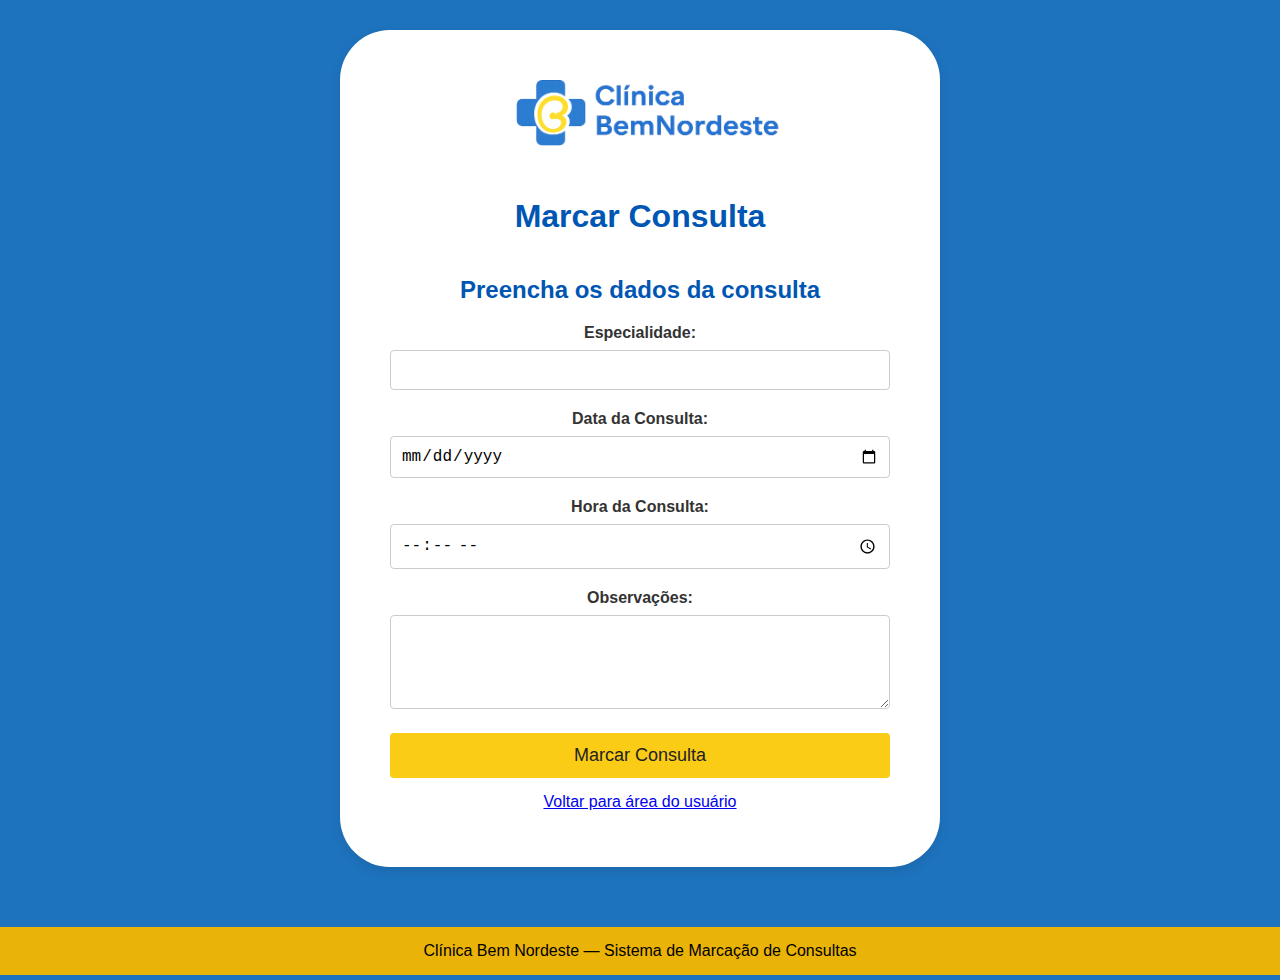
<file: config/form_criar_consulta.html>
<!doctype html> 
<html lang="pt-BR">
<head>
  <meta charset="utf-8">
  <title>Marcar Consulta</title>

  <!-- Importa o arquivo CSS externo responsável pelo estilo da página -->
  <link rel="stylesheet" href="marcar_consulta.css">
</head>
<body>

<!-- Cabeçalho da página contendo a logo e o título -->


<!-- Conteúdo principal da página -->
<main>

    <!-- Container do formulário -->
    <section class="container">

        
    <div class="logo">

        <!-- Imagem da logo da clínica -->
        <img src="logotipo.png" alt="Logo da Clínica Bem Nordeste">

        <!-- Título principal da página -->
        <h1>Marcar Consulta</h1>
    </div>


        <!-- Subtítulo orientando o usuário -->
        <h2>Preencha os dados da consulta</h2>

        <!-- Formulário que envia os dados para o arquivo criar_consulta.php -->
        <form method="post" action="criar_consulta.php">

            <!-- Campo de especialidade com datalist -->
            <div class="form-group">
                <label>Especialidade:</label>

                <!-- Input com lista de opções pré-definidas -->
                <input name="especialidade" list="especialidades" required>
                
                <!-- Lista de especialidades (datalist) -->
                <datalist id="especialidades">
                    <option value="Cardiologia">
                    <option value="Clínico Geral">
                    <option value="Dermatologia">
                    <option value="Endocrinologia">
                    <option value="Gastroenterologia">
                    <option value="Ginecologia">
                    <option value="Neurologia">
                    <option value="Oftalmologia">
                    <option value="Ortopedia">
                    <option value="Pediatria">
                    <option value="Psiquiatria">
                    <option value="Reumatologia">
                    <option value="Urologia">
                </datalist>
            </div>

            <!-- Campo para escolher a data -->
            <div class="form-group">
                <label>Data da Consulta:</label>
                <input type="date" name="data_consulta" required>
            </div>

            <!-- Campo para escolher a hora -->
            <div class="form-group">
                <label>Hora da Consulta:</label>
                <input type="time" name="hora_consulta" required>
            </div>

            <!-- Campo opcional de observações -->
            <div class="form-group">
                <label>Observações:</label>
                <textarea name="observacoes" rows="4"></textarea>
            </div>

            <!-- Botão de envio do formulário -->
            <button type="submit">Marcar Consulta</button>
        </form>

        <!-- Link para retornar à página de consultas -->
        <p style="text-align:center; margin-top:15px;">
            <a href="../paciente/dashboard.html">Voltar para área do usuário</a>
        </p>
        
    </section>
</main>

<!-- Rodapé da página -->
<footer>
    Clínica Bem Nordeste — Sistema de Marcação de Consultas
</footer>

</body>
</html>
</file>
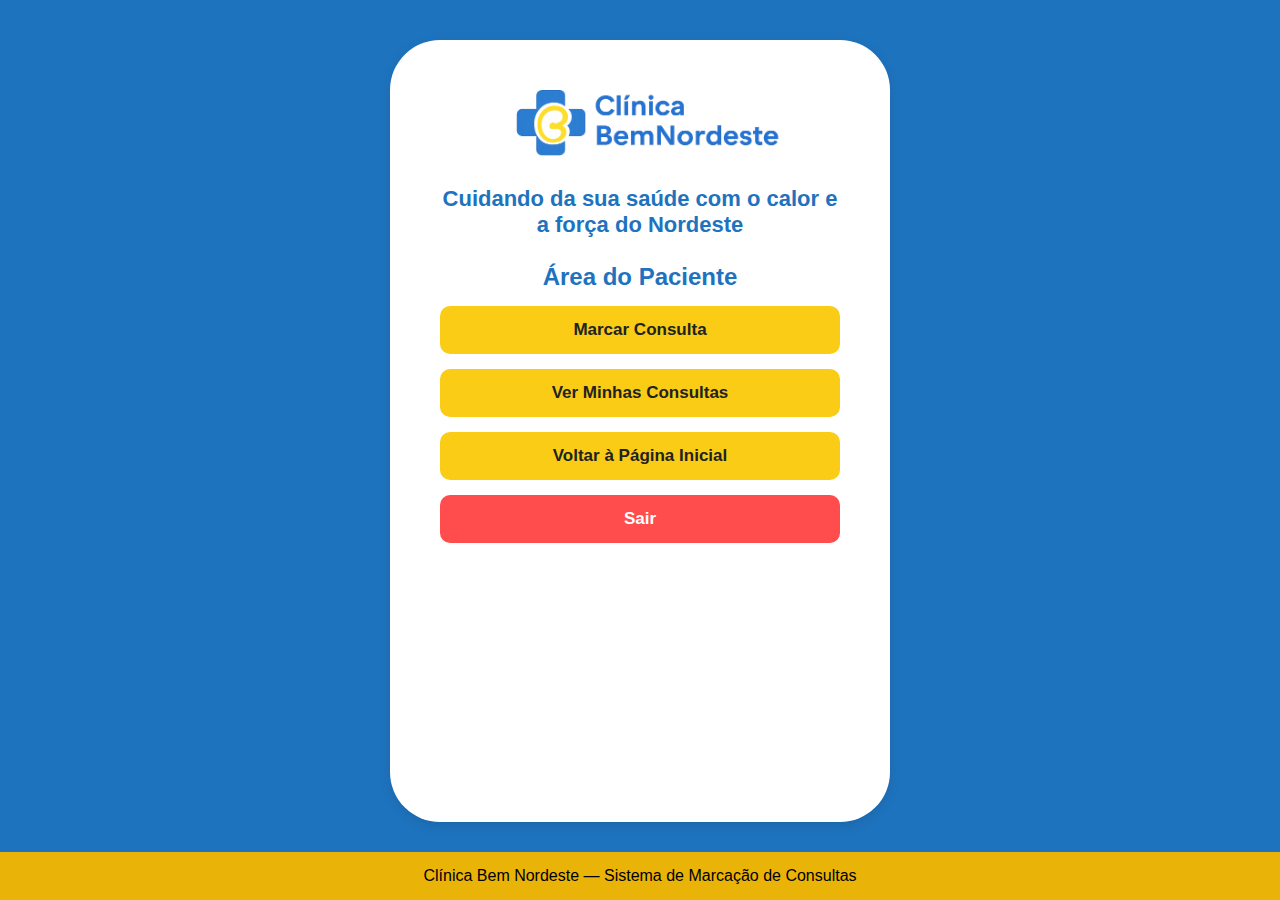
<file: paciente/dashboard.html>
<!DOCTYPE html>
<html lang="pt-br">
<head>
    <meta charset="UTF-8">
    <title>Área do Paciente</title>

    <!-- Arquivo de estilos da área do paciente -->
    <link rel="stylesheet" href="dashboard.css">
</head>
<body>

<main>
    <div class="container">

        <div class="logo">
        <!-- logotipo e o nome da clínica -->
        <img src="logotipo.png" alt="Logotipo da Clínica BemNordeste">
        <h1>Cuidando da sua saúde com o calor e a força do Nordeste</h1>
      </div>

        <!-- Título da página dentro da caixa -->
        <div class="logo">
            <h2>Área do Paciente</h2>
        </div>

        <!-- Botão que leva ao formulário de marcação de consulta -->
        <button onclick="window.location.href='../config/form_criar_consulta.html'">
            Marcar Consulta
        </button>

        <!-- Botão que leva às consultas agendadas -->
        <button onclick="window.location.href='../config/minhas_consultas.php'">
            Ver Minhas Consultas
        </button>

        <!-- Botão para voltar à página inicial do sistema -->
        <button onclick="voltarInicio()">Voltar à Página Inicial</button>

        <!-- Botão de logout -->
        <button class="logout" onclick="logout()">Sair</button>

    </div>
</main>

<!-- Script com funções da página -->
<script src="dashboard.js"></script>

<!-- Rodapé da página (adicionado conforme solicitado) -->
<footer>
    Clínica Bem Nordeste — Sistema de Marcação de Consultas
</footer>
</body>
</html>
</file>
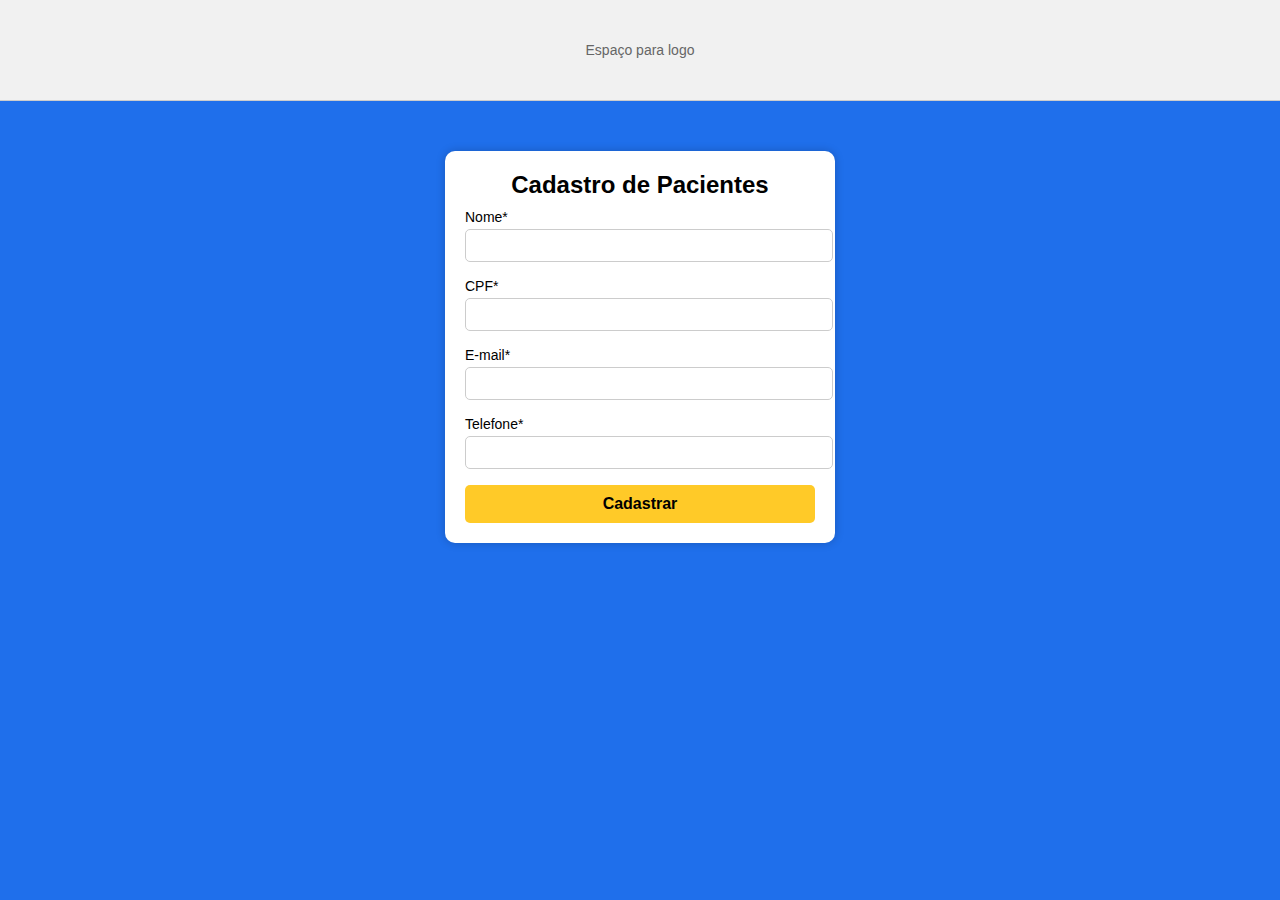
<file: pagina de cadastro/cadastro.html>
<!doctype html>
<html lang="pt-BR">
<head>
<meta charset="utf-8">
<meta name="viewport" content="width=device-width,initial-scale=1">
<title>Cadastro de Pacientes</title>
<style>
  body{
    background:#1f6feb; /* azul */
    font-family: Arial, sans-serif;
    display:flex;
    flex-direction: column;
    align-items:center;
    margin:0;
    min-height:100vh;
  }

  .header-logo {
    width: 100%;
    height: 100px; /* Espaço pra logo */
    background-color: #f1f1f1; /* Branco pra destacar o espaço */
    display: flex;
    justify-content: center;
    align-items: center;
    border-bottom: 1px solid #ccc;
    font-size: 14px;
    color: #666;
  }

  .container{
    background:#fff;
    width:350px;
    padding:20px;
    border-radius:10px;
    box-shadow:0 0 10px rgba(0,0,0,0.2);
    margin-top:50px; /* centraliza a logo */
  }

  h2{
    margin:0 0 10px;
    text-align:center;
  }

  label{
    font-size:14px;
    display:block;
    margin-bottom:4px;
  }

  input,select{
    width:100%;
    padding:8px;
    margin-bottom:10px;
    border-radius:5px;
    border:1px solid #ccc;
  }

  button{
    width:100%;
    background:#ffca28; /* amarelo */
    border:none;
    padding:10px;
    font-size:16px;
    font-weight:bold;
    border-radius:5px;
    cursor:pointer;
  }

  .erro{
    color:red;
    font-size:12px;
    margin-bottom:6px;
  }
</style>
</head>
<body>
    <!-- area para logo -->
    <header class="header-logo">
        <!-- colocar logo depois -->
        Espaço para logo
    </header>

<div class="container">
  <h2>Cadastro de Pacientes</h2>
  <form id="form">
    <label>Nome*</label>
    <input type="text" id="nome" required>
    <div id="erroNome" class="erro"></div>

    <label>CPF*</label>
    <input type="text" id="cpf" required>
    <div id="erroCPF" class="erro"></div>

    <label>E-mail*</label>
    <input type="email" id="email" required>
    <div id="erroEmail" class="erro"></div>

    <label>Telefone*</label>
    <input type="text" id="tel" required>
    <div id="erroTel" class="erro"></div>

    <button type="submit">Cadastrar</button>
  </form>
</div>

<script>
const form = document.getElementById('form');

form.addEventListener('submit', function(event){
  event.preventDefault();

  let nome = document.getElementById('nome');
  let cpf = document.getElementById('cpf');
  let email = document.getElementById('email');
  let tel = document.getElementById('tel');

  let ok = true;

  if(nome.value.trim() == ""){
    document.getElementById('erroNome').innerText = "Preencha o nome";
    ok = false;
  } else {
    document.getElementById('erroNome').innerText = "";
  }

  if(cpf.value.trim() == ""){
    document.getElementById('erroCPF').innerText = "Preencha o CPF";
    ok = false;
  } else {
    document.getElementById('erroCPF').innerText = "";
  }

  if(email.value.trim() == ""){
    document.getElementById('erroEmail').innerText = "Preencha o e-mail";
    ok = false;
  } else {
    document.getElementById('erroEmail').innerText = "";
  }

  if(tel.value.trim() == ""){
    document.getElementById('erroTel').innerText = "Preencha o telefone";
    ok = false;
  } else {
    document.getElementById('erroTel').innerText = "";
  }

  if(ok){
    alert("Cadastro realizado com sucesso!");
    form.reset();
  }
});
</script>

</body>
</html>
</file>
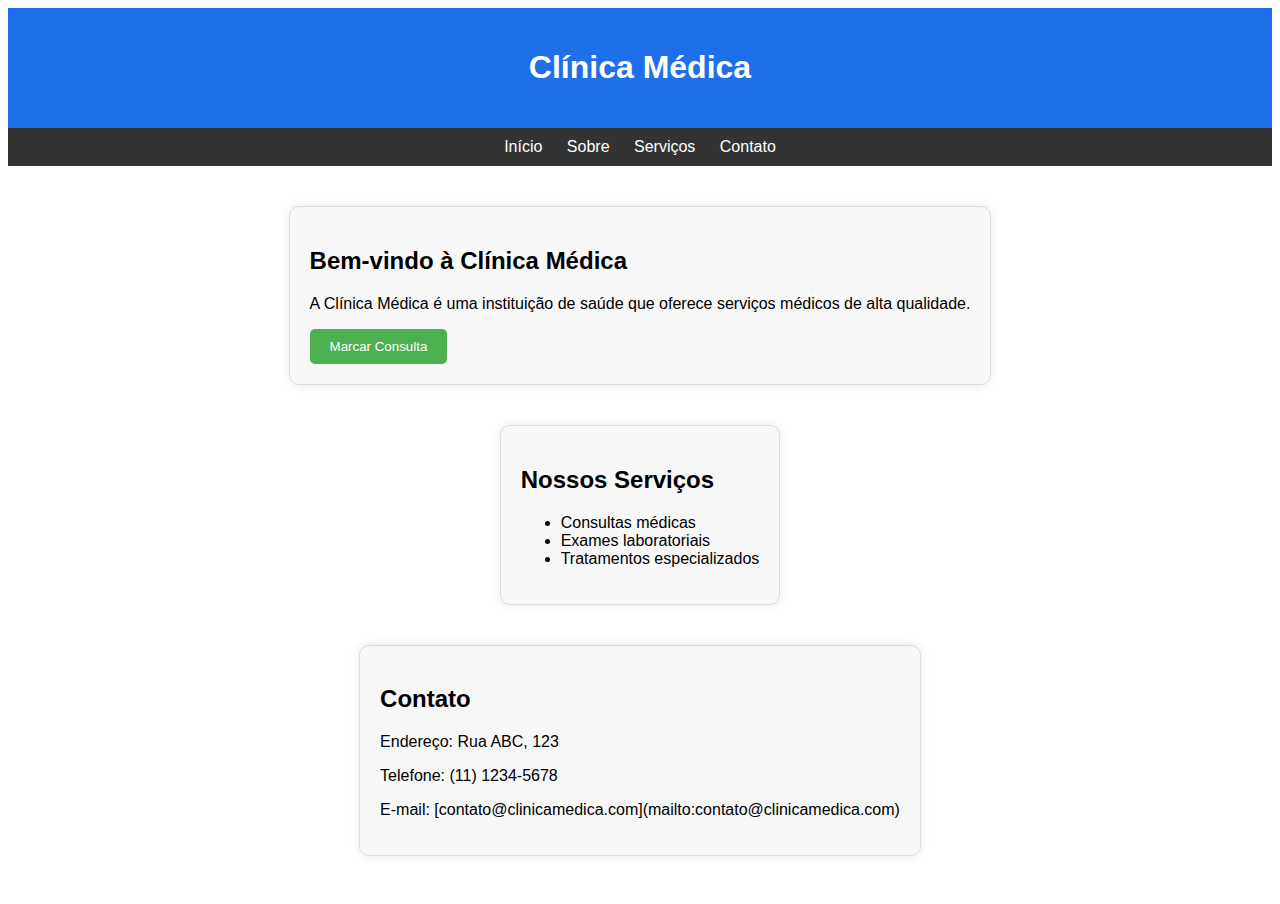
<file: pagina de marcação de consultas/macação.html>
<!DOCTYPE html>
<html lang="pt-BR">
<head>
    <meta charset="UTF-8">
    <meta name="viewport" content="width=device-width, initial-scale=1.0">
    <title>Clínica Médica</title>
    <style>
        body {
            font-family: Arial, sans-serif;
        }
        .header {
           background:#1f6feb;
            color: #fff;
            padding: 20px;
            text-align: center;
        }
        .nav {
            background-color: #333;
            color: #fff;
            padding: 10px;
            text-align: center;
        }
        .nav a {
            color: #fff;
            text-decoration: none;
            margin: 0 10px;
        }
        .main {
            display: flex;
            flex-direction: column;
            align-items: center;
            padding: 20px;
        }
        .section {
            background-color: #f7f7f7;
            padding: 20px;
            margin: 20px;
            border: 1px solid #ddd;
            border-radius: 10px;
            box-shadow: 0 0 10px rgba(0,0,0,0.1);
        }
        .button {
            background-color: #4CAF50;
            color: #fff;
            padding: 10px 20px;
            border: none;
            border-radius: 5px;
            cursor: pointer;
        }
    </style>
</head>
<body>
    <div class="header">
        <h1>Clínica Médica</h1>
    </div>
    <div class="nav">
        <a href="#">Início</a>
        <a href="#">Sobre</a>
        <a href="#">Serviços</a>
        <a href="#">Contato</a>
    </div>
    <div class="main">
        <div class="section">
            <h2>Bem-vindo à Clínica Médica</h2>
            <p>A Clínica Médica é uma instituição de saúde que oferece serviços médicos de alta qualidade.</p>
            <button class="button">Marcar Consulta</button>
        </div>
        <div class="section">
            <h2>Nossos Serviços</h2>
            <ul>
                <li>Consultas médicas</li>
                <li>Exames laboratoriais</li>
                <li>Tratamentos especializados</li>
            </ul>
        </div>
        <div class="section">
            <h2>Contato</h2>
            <p>Endereço: Rua ABC, 123</p>
            <p>Telefone: (11) 1234-5678</p>
            <p>E-mail: [contato@clinicamedica.com](mailto:contato@clinicamedica.com)</p>
        </div>
    </div>
</body>
</html>
</file>
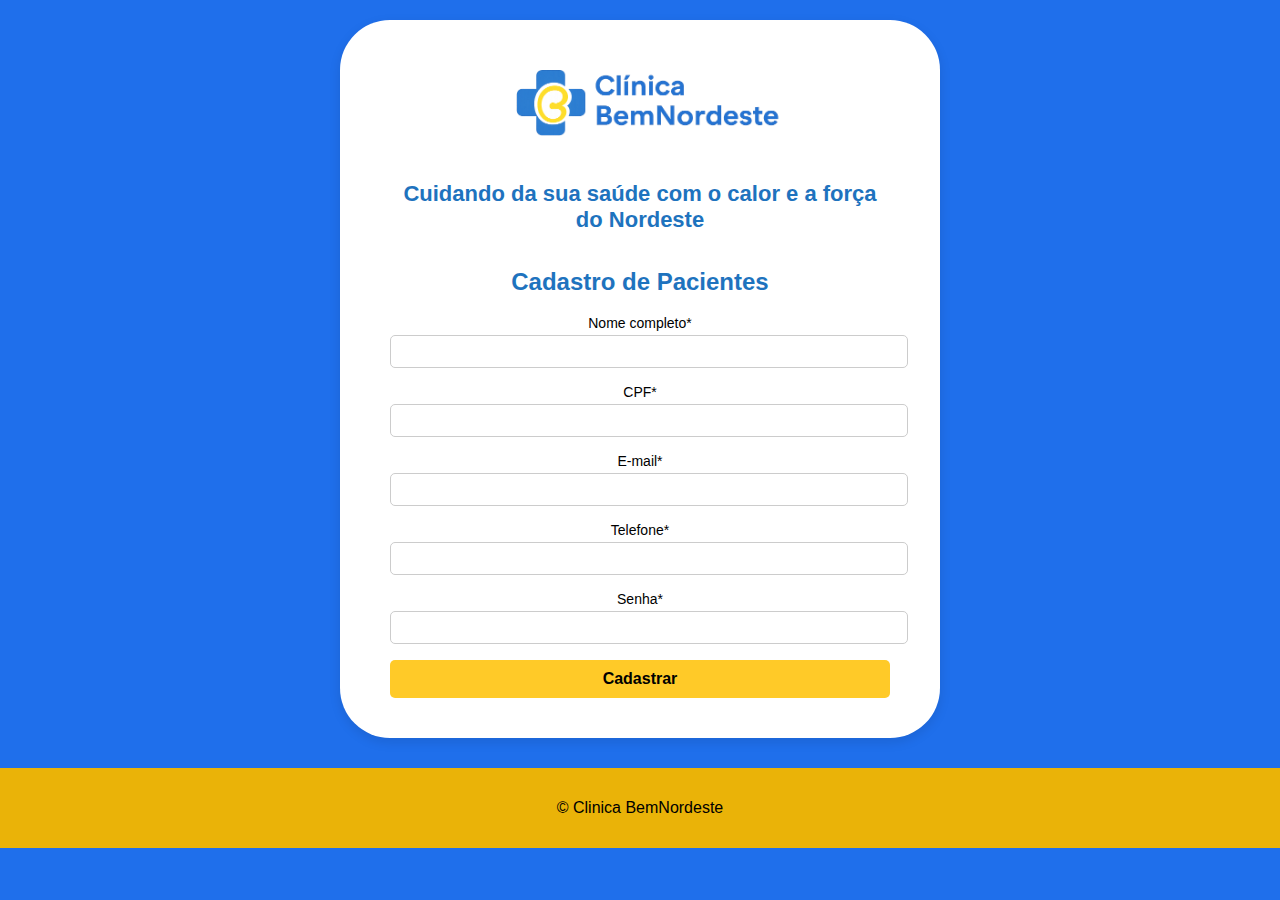
<file: pagina_de_cadastro/cadastro.html>
<!doctype html> <!-- Informa que estamos usando HTML5 -->
<html lang="pt-BR"> <!-- Define que o site está em português -->
<head>
<meta charset="utf-8"> <!-- Permite usar acentos e caracteres do português -->
<meta name="viewport" content="width=device-width,initial-scale=1"> <!-- Faz o site se ajustar em celulares -->
<title>Cadastro de Pacientes</title> <!-- Título que aparece na aba -->

<!-- Aqui o HTML chama o arquivo CSS externo  -->
<link rel="stylesheet" href="cadastro.css">

</head>
<body>
<main>
<!-- Caixa que guarda o formulário de cadastro -->
<div class="container">

  <div class="logo">
        <!-- logotipo e o nome da clínica -->
        <img src="logotipo.png" alt="Logotipo da Clínica BemNordeste">
        <h1>Cuidando da sua saúde com o calor e a força do Nordeste</h1>
      </div>
  
  <h2>Cadastro de Pacientes</h2> <!-- Título do formulário -->

  <!-- Formulário onde o usuário digita os dados e envia para o bando de dados -->
  <form id="form" action="cadastrar.php" method="POST">

    <!-- Campo Nome com mensagem de erro -->
    <label>Nome completo*</label> <!-- * significa obrigatório -->
    <input type="text" id="nome" name="nome" required> <!-- required = não pode estar vazio -->
    <div id="erroNome" class="erro"></div> <!-- Aqui aparece o erro do nome -->

    <!-- Campo CPF -->
    <label>CPF*</label>
    <input type="text" id="cpf" name="cpf" maxlength="11" pattern="\d{11}" required>
    <div id="erroCPF" class="erro"></div>

    <!-- Campo Email -->
    <label>E-mail*</label>
    <input type="email" id="email" name="email" required> <!-- Validação de email automática -->
    <div id="erroEmail" class="erro"></div>

    <!-- Campo Telefone -->
    <label>Telefone*</label>
    <input type="text" id="tel" name="tel" maxlength="11" pattern="\d{11}" required>
    <div id="erroTel" class="erro"></div>

    <label>Senha*</label> <!-- * significa obrigatório -->
    <input type="password" id="senha" name="senha" required> <!-- required = não pode estar vazio -->
    <div id="erroSenha" class="erro"></div> <!-- Aqui aparece o erro da senha -->

    <!-- Botão que envia o formulário e direciona o usuario para a página de login -->
<button type="submit">Cadastrar</button>

</main>

<!-- Rodapé com direitos autorais -->
    <footer>
        <p>&copy; Clinica BemNordeste</p>
    </footer>

</body>
</html>
</file>
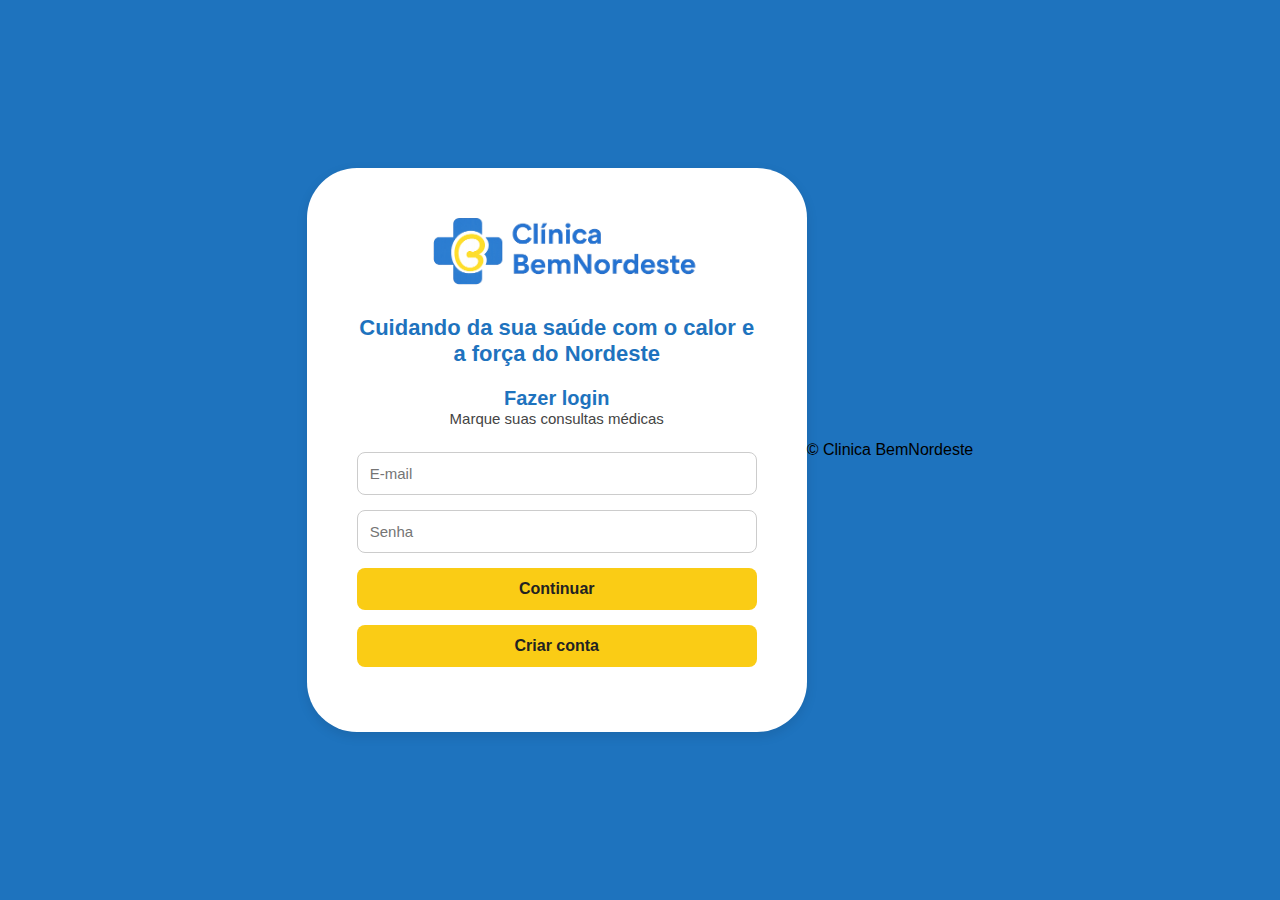
<file: pagina_de_login/login.html>
<!DOCTYPE html>
<html lang="pt-BR">
<head>
  <meta charset="UTF-8">
  <!-- define o conjunto de caracteres como UTF-8 para suportar acentos e caracteres especiaiss -->
  
  <meta name="viewport" content="width=device-width, initial-scale=1.0">
  <!-- garante que o layout se adapte a diferentes tamanhos de tela (responsividade) -->
  
  <title>Clínica BemNordeste - Login</title>
  <!-- titulo exibido na aba do navegador -->
  
  <link rel="stylesheet" href="login.css">
  <!-- importa o arquivo CSS externo com os estilos da página -->
</head>

<body>
  <main>
  <div class="container">
    <!-- Contêiner principal para centralizar o conteúdo na tela -->
    
    <div class="login-box">
      <!-- Caixa que contém o formulário -->
      
      <div class="logo">
        <!-- logotipo e o slogan da clinica -->
        <img src="logotipo.png" alt="Logotipo da Clínica BemNordeste">
        <h1>Cuidando da sua saúde com o calor e a força do Nordeste</h1>
      </div>

      <h2 class="title">Fazer login</h2>
      <!-- título principal -->
      
      <p class="subtitle">Marque suas consultas médicas</p>
      <!-- subtítulo -->


      <!--formulário de login utilizando js e php -->
      <form action="login.php" method="POST" id="formLogin"> 
    <!-- Formulário que envia os dados para o arquivo login.php usando o método POST -->

    <input type="email" name="email" placeholder="E-mail" required>
    <!-- Campo de entrada para o e-mail. O atributo "required" impede envio sem preencher -->

    <input type="password" name="senha" placeholder="Senha" required>
    <!-- Campo de senha. O navegador oculta os caracteres digitados -->

    <button type="submit">Continuar</button>
    <!-- Botão que envia o formulário para o servidor -->

    <button type="button" onclick="window.location.href='../pagina_de_cadastro/cadastro.html'">Criar conta</button>
    <!-- Botão que NÃO envia o formulário; apenas redireciona o usuário para a página de cadastro -->

    <p id="erro" style="color:red; margin-top:10px;"></p>
    <!-- Parágrafo usado para exibir mensagens de erro (via JavaScript ou PHP) -->
</form>

<script src="login.js"></script> 
<!-- Importa o arquivo JavaScript login.js, que contém as funções e validações do login -->

     <!-- <a href="#" class="forgot">Esqueceu sua senha?</a> -->
      <!-- link para recuperação de senha -->
    </div>
  </div>
  </main>
  <!-- Rodapé com direitos autorais -->
    <footer>
        <p>&copy; Clinica BemNordeste</p>
    </footer>
</body>

</html>
</file>
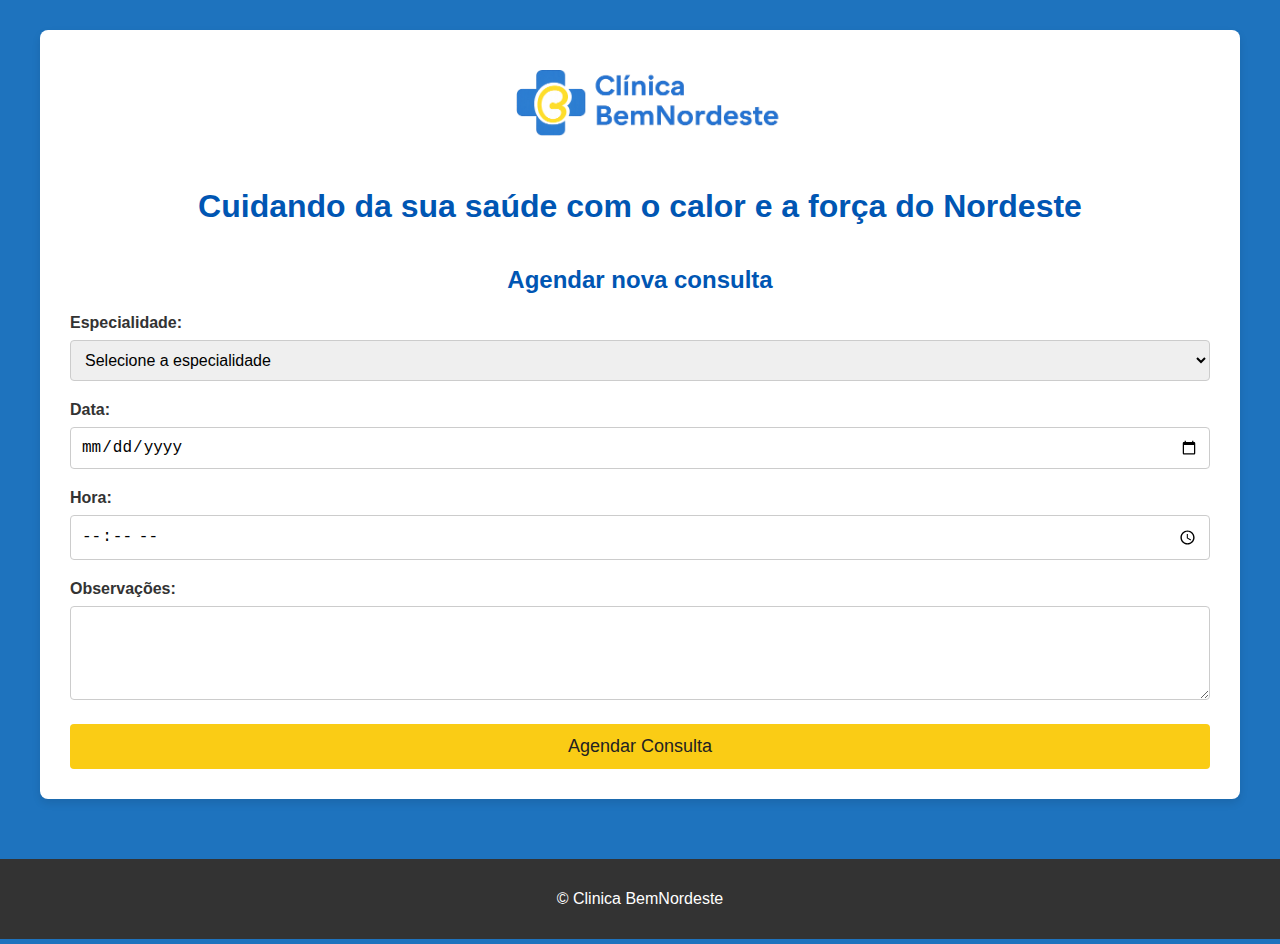
<file: pagina_de_marcação_de_consultas/marcação.html>
<!DOCTYPE html>
<html lang="pt-br">
<head>
    <!-- Define o conjunto de caracteres e configurações de responsividade -->
    <meta charset="UTF-8">
    <meta name="viewport" content="width=device-width, initial-scale=1.0">
    
    <!-- Título da página exibido na aba do navegador -->
    <title>Marcação de Consultas</title>

    <!-- Importação do arquivo CSS externo -->
    <link rel="stylesheet" href="marcação.css">
</head>
<body>

    <!-- Conteúdo principal da página -->
    <main>

        <!-- Seção que contém o formulário de agendamento -->
        <section class="form-container">

<div class="logo">
        <!-- logotipo e o nome da clínica -->
        <img src="logotipo.png" alt="Logotipo da Clínica BemNordeste">
        <h1>Cuidando da sua saúde com o calor e a força do Nordeste</h1>
      </div>

            <h2>Agendar nova consulta</h2>

            <!-- Formulário que envia dados via método POST -->
            <form action="#" method="post">

                <!-- Campo para selecionar especialidade médica -->
                <div class="form-group">
                    <label for="especialidade">Especialidade:</label>
                    <select id="especialidade" name="especialidade" required>
                        <option value="">Selecione a especialidade</option>
                        <option value="cardiologia">Cardiologia</option>
                        <option value="dermatologia">Dermatologia</option>
                        <option value="odontologia">Odontologia</option>
                        <option value="ortopedia">Ortopedia</option>
                        <option value="pediatria">Pediatria</option>
                    </select>
                </div>

                <!-- Campo para selecionar a data da consulta -->
                <div class="form-group">
                    <label for="data-consulta">Data:</label>
                    <input type="date" id="data-consulta" name="data-consulta" required>
                </div>

                <!-- Campo para selecionar o horário da consulta -->
                <div class="form-group">
                    <label for="hora-consulta">Hora:</label>
                    <input type="time" id="hora-consulta" name="hora-consulta" required>
                </div>

                <!-- Campo para inserir observações opcionais -->
                <div class="form-group">
                    <label for="observacoes">Observações:</label>
                    <textarea id="observacoes" name="observacoes" rows="4"></textarea>
                </div>

                <!-- Botão para enviar o formulário -->
                <button type="submit">Agendar Consulta</button>
            </form>
        </section>

        <!-- Este fechamento extra existe no seu código original e foi mantido -->
            </div>
        </section>
    </main>

    <!-- Rodapé com direitos autorais -->
    <footer>
        <p>&copy; Clinica BemNordeste</p>
    </footer>
</body>
</html>
</file>
<file: config/marcar_consulta.css>
body {
    font-family: Arial, sans-serif;
    background-color: #1e73be;
    color: #333;
    margin: 0;
    padding: 0;
    display: flex;
    flex-direction: column;
    align-items: center;
}

header {
    background-color: #056cda;
    color: rgb(58, 11, 243);
    width: 100%;
    padding: 20px 0;
    text-align: center;
    box-shadow: 0 4px 6px rgba(0, 0, 0, 0.1);
}

.logo {
  display: flex;
  flex-direction: column;
  align-items: center;
}

.logo img {
  width: 350px;
  margin-bottom: 20px;
}

main {
    display: flex;
    justify-content: center;
    padding: 30px;
    width: 100%;
}

.container {
  background-color: #ffffff; /* fundo branco do card */
  border-radius: 50px; /* cantos arredondados */
  padding: 40px 50px; /* espaçamento interno */
  box-shadow: 0 4px 12px rgba(0, 0, 0, 0.1); /* sombra leve para destaque */
  text-align: center; /* centraliza o conteúdo */
  width: 500px; /* largura fixa do card */
  position: relative
}

h1, h2 {
    color: #0056b3;
    text-align: center;
}

/* Estilos do formulário */
.form-group {
    margin-bottom: 20px;
}

.form-group label {
    display: block;
    margin-bottom: 8px;
    font-weight: bold;
}

.form-group input, 
.form-group textarea {
    width: 100%;
    padding: 10px;
    border: 1px solid #cccccc;
    border-radius: 4px;
    box-sizing: border-box;
    font-size: 16px;
}

button[type="submit"] {
    display: block;
    width: 100%;
    padding: 12px;
    background-color: #facc15;
    color: #222;
    border: none;
    border-radius: 4px;
    font-size: 18px;
    cursor: pointer;
    transition: background-color 0.3s ease;
}

button[type="submit"]:hover {
    background-color: #eab308;
}

footer {
    width: 100%;
    background-color: #eab308;
    color: black;
    text-align: center;
    padding: 15px 10px;
    margin-top: 30px;
}
</file>
<file: pagina_de_cadastro/cadastro.css>
/* Estilo do corpo da página */
body{
  background:#1f6feb; /* Fundo azul */
  font-family: Arial, sans-serif; /* Fonte do texto */
  display:flex; /* Usando flexbox para alinhar itens */
  flex-direction: column; /* Coloca tudo em coluna */
  align-items:center; /* Centraliza horizontalmente */
  margin:0; /* Remove margens padrão do navegador */
  min-height:100vh; /* Faz o fundo ocupar a tela toda */
}

/* Área para a logo */
.logo {
  display: flex;
  flex-direction: column;
  align-items: center;
  /* organiza a logo e o texto verticalmente */
}

.logo img {
  width: 350px;
  margin-bottom: 20px;
  /* define o tamanho da imagem da logo */
}

.logo h1 {
  font-size: 22px;
  color: #1e73be;
  align-items: center;
  font-weight: 700;
  /* título principal da logo */
}

/* Caixa branca do formulário */
.container{
  margin-top:20px; ;
  background-color: #ffffff; /* fundo branco do card */
  border-radius: 50px; /* cantos arredondados */
  padding: 40px 50px; /* espaçamento interno */
  box-shadow: 0 4px 12px rgba(0, 0, 0, 0.1); /* sombra leve para destaque */
  text-align: center; /* centraliza o conteúdo */
  width: 500px; /* largura fixa do card */
}

/* Título centralizado */
h2{color: #1e73be;
  text-align:center;
}

/* Texto acima dos campos */
label{
  font-size:14px;
  display:block; /* Fica sozinho na linha */
  margin-bottom:4px;
}

/* Configuração dos campos de entrada */
input,select{
  width:100%; /* Ocupa toda a largura */
  padding:8px;
  margin-bottom:10px; /* Espaço entre inputs */
  border-radius:5px; /* Bordas arredondadas */
  border:1px solid #ccc; /* Bordas cinza */
}

/* Estilo do botão */
button{
  width:100%;
  background:#ffca28; /* Amarelo chamativo */
  border:none; /* Sem borda */
  padding:10px;
  font-size:16px; /* Texto maior */
  font-weight:bold; /* Texto em negrito */
  border-radius:5px; /* Arredondado */
  cursor:pointer; /* Mãozinha quando passa o mouse */
}

button:hover {
  background-color: #eab308;
  /* tom de amarelo mais escuro no hover */
}

/* Texto vermelho dos erros */
.erro{
  color:red;
  font-size:12px;
  margin-bottom:6px;
}

footer {
    width: 100%;
    background-color:#eab308;
    color: black;
    text-align: center;
    padding: 15px 10px;
    margin-top: 30px;
}
</file>
<file: pagina_de_login/login.css>
/* ====== Estilos da tela de login - Projeto Desenvolvimento Web ====== */

* {
  margin: 0;
  padding: 0;
  box-sizing: border-box;
  font-family: "Arial", sans-serif;
  /* Remove margens e espaçamentos padrão e define a fonte base */
}

body {
  background-color: #1e73be; /* azul de fundo da tela */
  display: flex;
  justify-content: center;
  align-items: center;
  height: 100vh; /* ocupa toda a altura da janela */
}

.container {
  background-color: #ffffff; /* fundo branco do card */
  border-radius: 50px; /* cantos arredondados */
  padding: 40px 50px; /* espaçamento interno */
  box-shadow: 0 4px 12px rgba(0, 0, 0, 0.1); /* sombra leve para destaque */
  text-align: center; /* centraliza o conteúdo */
  width: 500px; /* largura fixa do card */
}

.logo {
  display: flex;
  flex-direction: column;
  align-items: center;
  /* organiza a logo e o texto verticalmente */
}

.logo img {
  width: 350px;
  margin-bottom: 20px;
  /* define o tamanho da imagem da logo */
}

.logo h1 {
  font-size: 22px;
  color: #1e73be;
  font-weight: 700;
  /* título principal da logo */
}


.title {
  font-size: 20px;
  color: #1e73be;
  margin-top: 20px;
  font-weight: bold;
  /* título "Tela de Login" */
}

.subtitle {
  color: #444;
  margin-bottom: 25px;
  font-size: 15px;
  /* subtítulo descritivo */
}

form {
  display: flex;
  flex-direction: column;
  gap: 15px;
  /* organiza os campos de entrada um abaixo do outro */
}

input {
  padding: 12px;
  border: 1px solid #ccc;
  border-radius: 8px;
  font-size: 15px;
  /* estilo dos campos de e-mail e senha */
}

button {
  background-color: #facc15; /* amarelo principal */
  color: #222; /* texto escuro */
  border: none;
  padding: 12px;
  border-radius: 8px;
  font-size: 16px;
  font-weight: bold;
  cursor: pointer;
  transition: background 0.3s;
  /* botão principal com efeito de transição */
}

button:hover {
  background-color: #eab308;
  /* tom de amarelo mais escuro no hover */
}

.forgot {
  display: block;
  margin-top: 15px;
  color: #1e73be;
  text-decoration: none;
  font-size: 14px;
  /* link para "Esqueceu sua senha?" */
}

.forgot:hover {
  text-decoration: underline;
  /* sublinha o link quando o usuário passa o mouse */
}
</file>
<file: pagina_de_marcação_de_consultas/marcação.css>
body {
    font-family: Arial, sans-serif;
    background-color: #1e73be;
    color: #333;
    margin: 0;
    padding: 0;
    display: flex;
    flex-direction: column;
    align-items: center;
}

header {
    background-color: #056cda;
    color: rgb(58, 11, 243);
    width: 100%;
    padding: 20px 0;
    text-align: center;
    box-shadow: 0 4px 6px rgba(0, 0, 0, 0.1);
}

.logo {
  display: flex;
  flex-direction: column;
  align-items: center;
  /* organiza a logo e o texto verticalmente */
}

.logo img {
  width: 350px;
  margin-bottom: 20px;
  /* define o tamanho da imagem da logo */
}

main {
    display: flex;
    flex-wrap: wrap;
    justify-content: center;
    gap: 30px;
    padding: 30px;
    max-width: 1200px;
    width: 100%;
}

.form-container, .appointments-list {
    background-color: white;
    padding: 30px;
    border-radius: 8px;
    box-shadow: 0 4px 8px rgba(0, 0, 0, 0.1);
    flex: 1;
    min-width: 300px;
}

h1, h2 {
    color: #0056b3;
    text-align: center;
}

/* Estilos do formulário */
.form-group {
    margin-bottom: 20px;
}

.form-group label {
    display: block;
    margin-bottom: 8px;
    font-weight: bold;
}

.form-group input, .form-group select, .form-group textarea {
    width: 100%;
    padding: 10px;
    border: 1px solid #cccccc;
    border-radius: 4px;
    box-sizing: border-box;
    font-size: 16px;
}

button[type="submit"] {
    display: block;
    width: 100%;
    padding: 12px;
    background-color: #facc15;
    color: #222;
    border: none;
    border-radius: 4px;
    font-size: 18px;
    cursor: pointer;
    transition: background-color 0.3s ease;
}

button[type="submit"]:hover {
    background-color: #eab308;
}

/* Estilos da lista de consultas */
.appointment-card {
    background-color: #f9f9f9;
    border: 1px solid #eee;
    border-radius: 6px;
    padding: 15px;
    margin-bottom: 15px;
    box-shadow: 0 2px 4px rgba(0, 0, 0, 0.05);
}

.appointment-card h3 {
    margin-top: 0;
    color: #333;
}

footer {
    width: 100%;
    background-color: #333;
    color: white;
    text-align: center;
    padding: 15px 0;
    margin-top: 30px;
}
</file>
<file: paciente/dashboard.css>
/* Estilos da Dashboard do Paciente - Padrão Clínica BemNordeste */

/* Reset padrão */
* {
  margin: 0;
  padding: 0;
  box-sizing: border-box;
  font-family: "Arial", sans-serif;
}

/* Fundo azul igual ao login */
body {
  background-color: #1e73be;
  display: flex;
  flex-direction: column;
  align-items: center;
  min-height: 100vh;
}

/* Cabeçalho */
header {
  width: 100%;
  background-color: #eab308;
  padding: 20px;
  text-align: center;
  box-shadow: 0 3px 6px rgba(0,0,0,0.2);
}

header h1 {
  color: #1e73be;     /* pedido: deixar o título azul */
  font-size: 28px;
  font-weight: bold;
}

/* Conteúdo principal */
main {
  margin-top: 40px;
  width: 100%;
  display: flex;
  justify-content: center;
  flex: 1; /* para ocupar o espaço disponível */
}


/* Caixa branca do formulário */
.container{
  background-color: #ffffff; /* fundo branco do card */
  border-radius: 50px; /* cantos arredondados */
  padding: 40px 50px; /* espaçamento interno */
  box-shadow: 0 4px 12px rgba(0, 0, 0, 0.1); /* sombra leve para destaque */
  text-align: center; /* centraliza o conteúdo */
  width: 500px; /* largura fixa do card */
}

.logo {
  display: flex;
  flex-direction: column;
  align-items: center;
  /* organiza a logo e o texto verticalmente */
}

.logo img {
  width: 350px;
  margin-bottom: 20px;
  /* define o tamanho da imagem da logo */
}

.logo h1 {
  font-size: 22px;
  color: #1e73be;
  align-items: center;
  font-weight: 700;
  /* título principal da logo */
}

/* Botões */
button {
  width: 100%;
  padding: 14px;
  margin-top: 15px;
  background-color: #facc15;   /* amarelo padrão */
  border: none;
  color: #222;
  font-size: 17px;
  font-weight: bold;
  border-radius: 10px;
  cursor: pointer;
  transition: 0.3s;
}

button:hover {
  background-color: #eab308;
}

/* Botão de sair */
.logout {
  background-color: #ff4d4d;
  color: white;
}

.logout:hover {
  background-color: #d93636;
}

/* Título centralizado */
h2{color: #1e73be;
  text-align:center;
   margin-top: 25px; /* controle do espaço */
}


footer {
    width: 100%;
    background-color: #eab308;
    color: black;
    text-align: center;
    padding: 15px 10px;
    margin-top: 30px;
}
</file>
